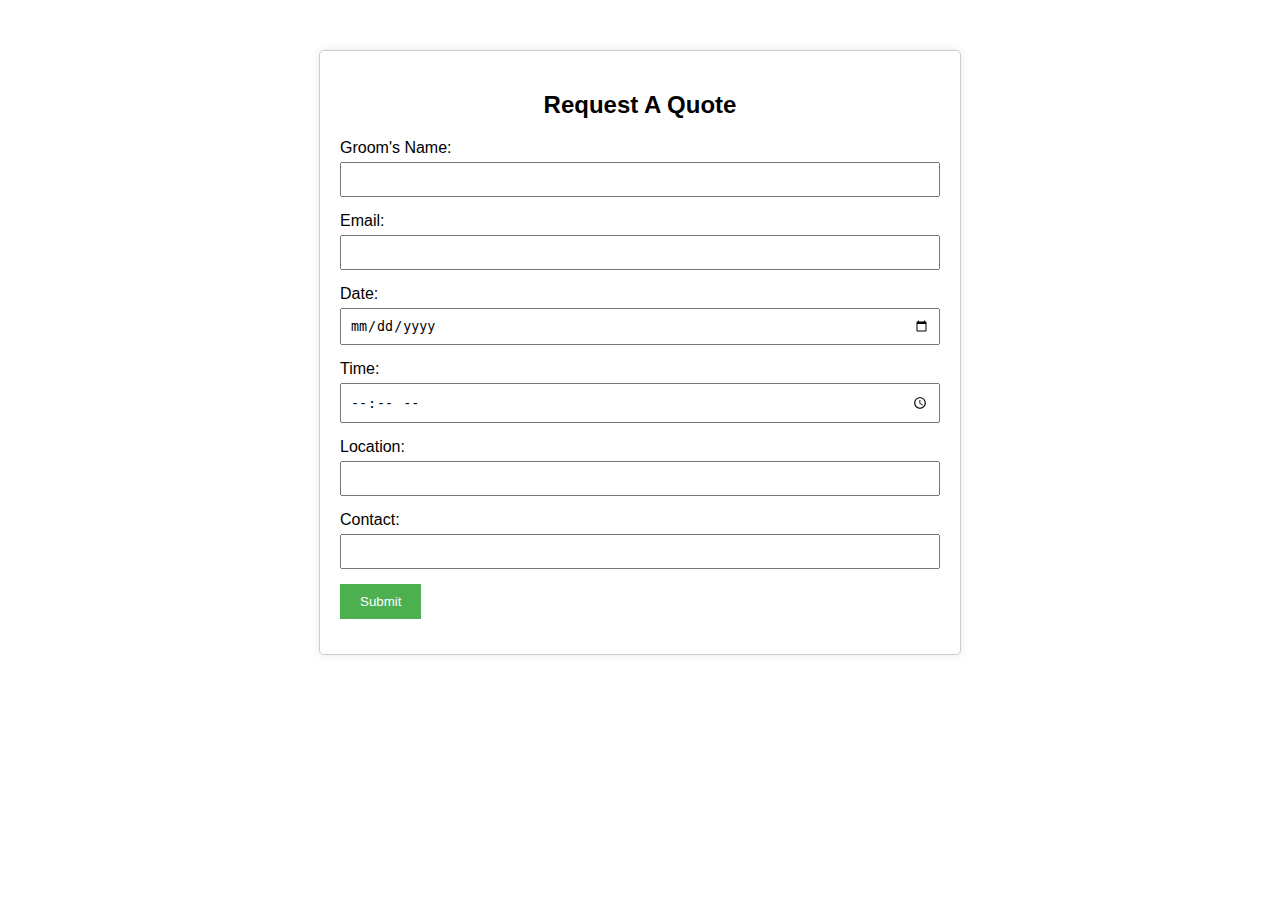
<file: index3.html>
<!DOCTYPE html>
<html>
<head>
    <title>LismoreLense.com</title>
    <style>
        body {
            font-family: Arial, sans-serif;
            margin: 50px;
        }
        .form-container {
            max-width: 600px;
            margin: auto;
            padding: 20px;
            border: 1px solid #ccc;
            border-radius: 5px;
            box-shadow: 0 0 10px rgba(0, 0, 0, 0.1);
        }
        .form-container h2 {
            text-align: center;
            margin-bottom: 20px;
        }
        .form-group {
            margin-bottom: 15px;
        }
        .form-group label {
            display: block;
            margin-bottom: 5px;
        }
        .form-group input, .form-group textarea {
            width: 100%;
            padding: 8px;
            box-sizing: border-box;
        }
        .form-group input[type="submit"] {
            width: auto;
            background-color: #4CAF50;
            color: white;
            border: none;
            padding: 10px 20px;
            cursor: pointer;
        }
        .form-group input[type="submit"]:hover {
            background-color: #0000;
        }
    </style>
</head>
<body>

<div class="form-container">
    <h2>Request A Quote</h2>

    <form action="connect.php" method="post">

        <div class="form-group">
            <label for="name">Groom's Name:</label>
            <input type="text" id="name" name="name" required>
        </div>
        <div class="form-group">
            <label for="email">Email:</label>
            <input type="email" id="email" name="email" required>
        </div>
        <div class="form-group">
            <label for="date">Date:</label>
            <input type="date" id="date" name="date" required>
        </div>
        <div class="form-group">
            <label for="time">Time:</label>
            <input type="time" id="time" name="time" required>
        </div>
        <div class="form-group">
            <label for="location">Location:</label>
            <input type="text" id="location" name="location" required>
        </div>
        <div class="form-group">
            <label for="contact">Contact:</label>
            <input type="tel" id="contact" name="contact" required>
        </div>
        <div class="form-group">
            <input type="submit" value="Submit">
        </div>
    </form>
</div>

</body>
</html>
</file>
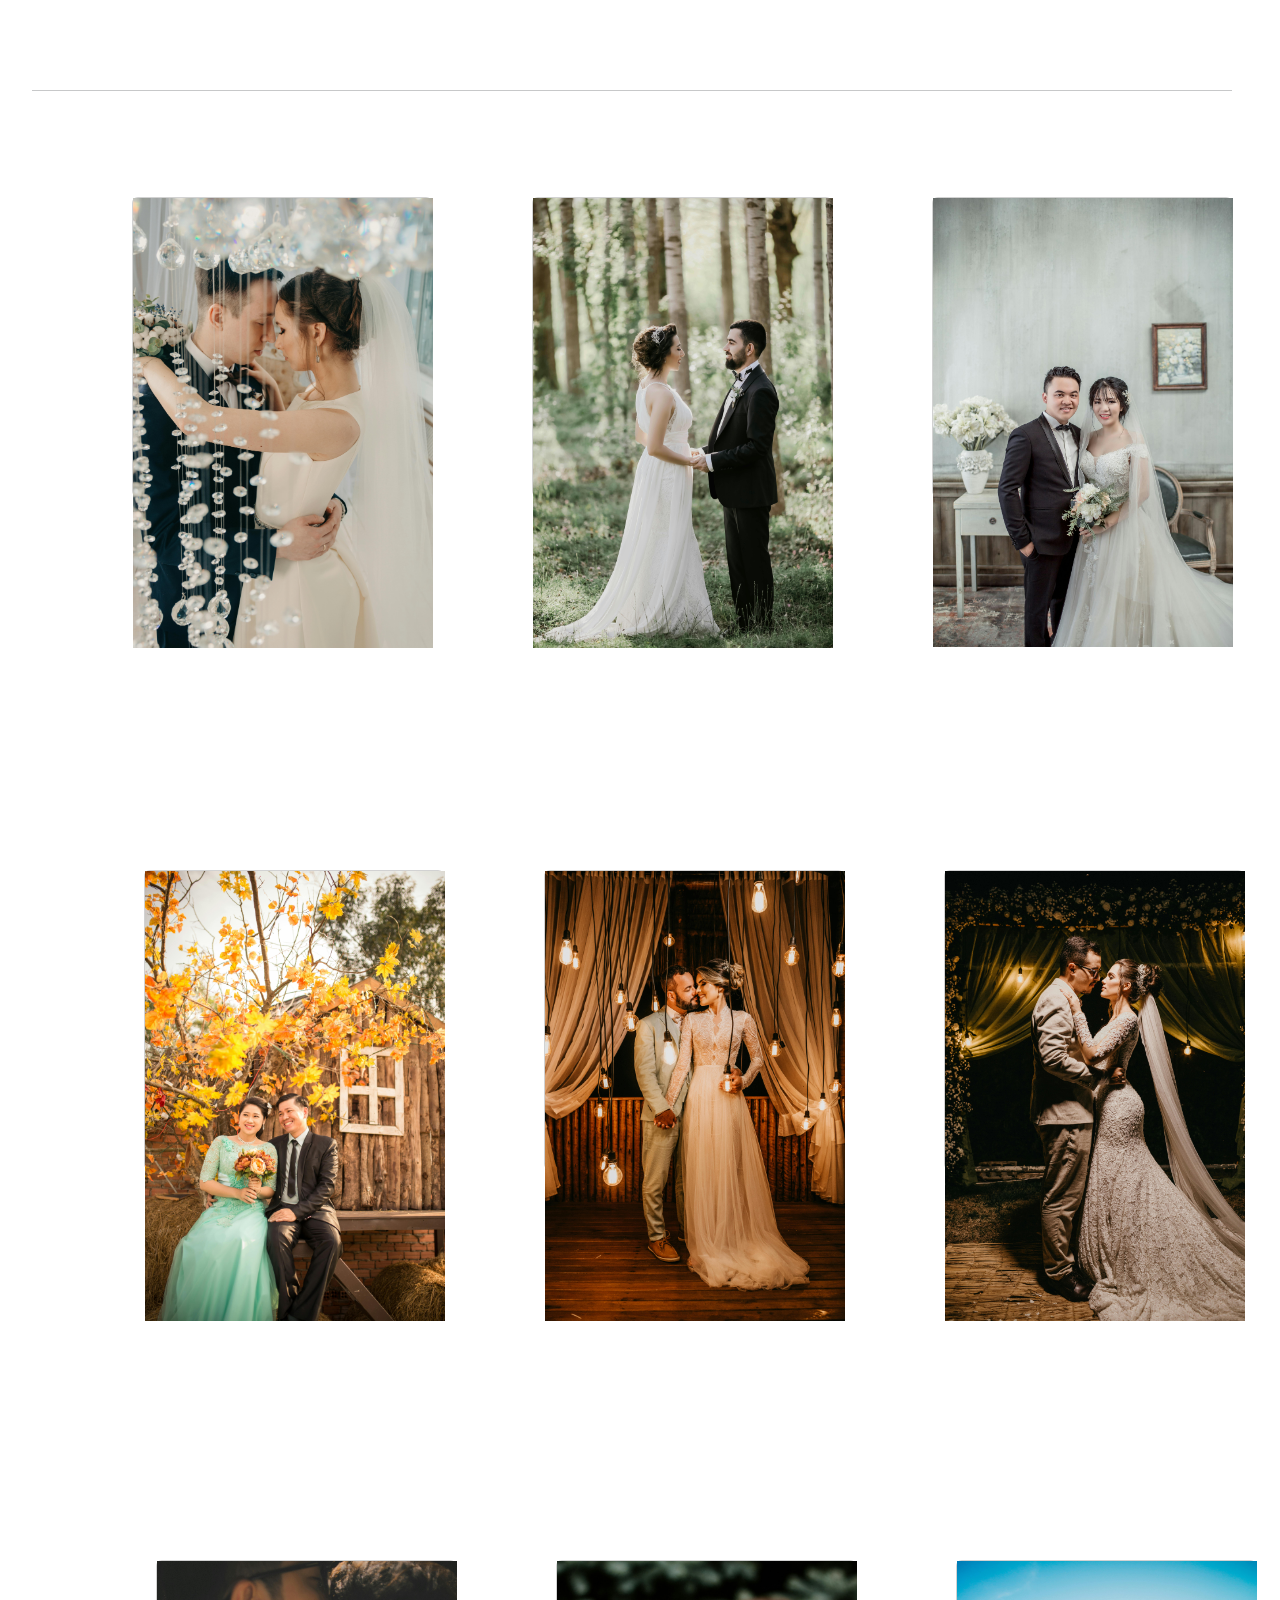
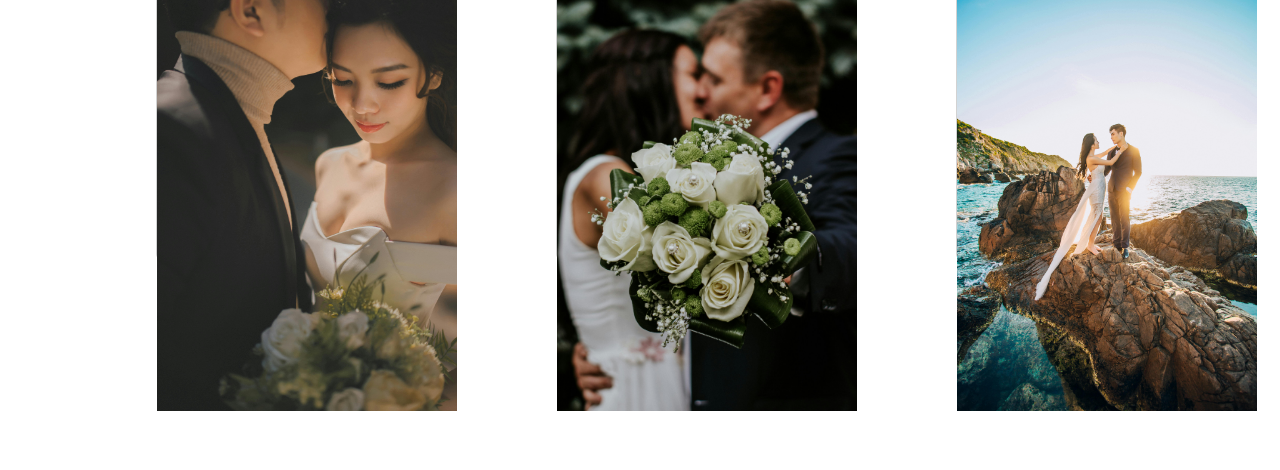
<file: index4.html>
<!DOCTYPE html>
<html>
<head>
	<meta charset="utf-8">
	<meta name="viewport" content="width=device-width, initial-scale=1">
	<title>LismoreLense.com</title>


<link href="https://cdn.jsdelivr.net/npm/bootstrap@5.3.3/dist/css/bootstrap.min.css" rel="stylesheet" integrity="sha384-QWTKZyjpPEjISv5WaRU9OFeRpok6YctnYmDr5pNlyT2bRjXh0JMhjY6hW+ALEwIH" crossorigin="anonymous">
<script src="https://cdn.jsdelivr.net/npm/bootstrap@5.3.3/dist/js/bootstrap.bundle.min.js" integrity="sha384-YvpcrYf0tY3lHB60NNkmXc5s9fDVZLESaAA55NDzOxhy9GkcIdslK1eN7N6jIeHz" crossorigin="anonymous"></script>
<script src="https://cdn.jsdelivr.net/npm/@popperjs/core@2.11.8/dist/umd/popper.min.js" integrity="sha384-I7E8VVD/ismYTF4hNIPjVp/Zjvgyol6VFvRkX/vR+Vc4jQkC+hVqc2pM8ODewa9r" crossorigin="anonymous"></script>
<script src="https://cdn.jsdelivr.net/npm/bootstrap@5.3.3/dist/js/bootstrap.min.js" integrity="sha384-0pUGZvbkm6XF6gxjEnlmuGrJXVbNuzT9qBBavbLwCsOGabYfZo0T0to5eqruptLy" crossorigin="anonymous"></script>

<link rel="stylesheet" type="text/css" href="style4.css">

</head>


<body>

<div class ="container">
   <div class="card_container">
    <hr>

      <div class="card">  
        <img src="img/r1.jpg">
       </div>

      <div class="card">  
         <img src="img/r2.jpg">
      </div>

       <div class="card">
        <img src="img/r3.jpg">
       </div>
   </div>

<div class ="container">
   <div class="card_container">

      <div class="card">  
        <img src="img/w4.jpg">
       </div>

      <div class="card">  
         <img src="img/w5.jpg">
      </div>

       <div class="card">
        <img src="img/w6.jpg">
       </div>
   </div>

   <div class ="container">
   <div class="card_container">

      <div class="card">  
        <img src="img/w7.jpg">
       </div>

      <div class="card">  
         <img src="img/w8.jpg">
      </div>

       <div class="card">
        <img src="img/w9.jpg">
       </div>
   </div>


  </div>


</body>

</html>
</file>
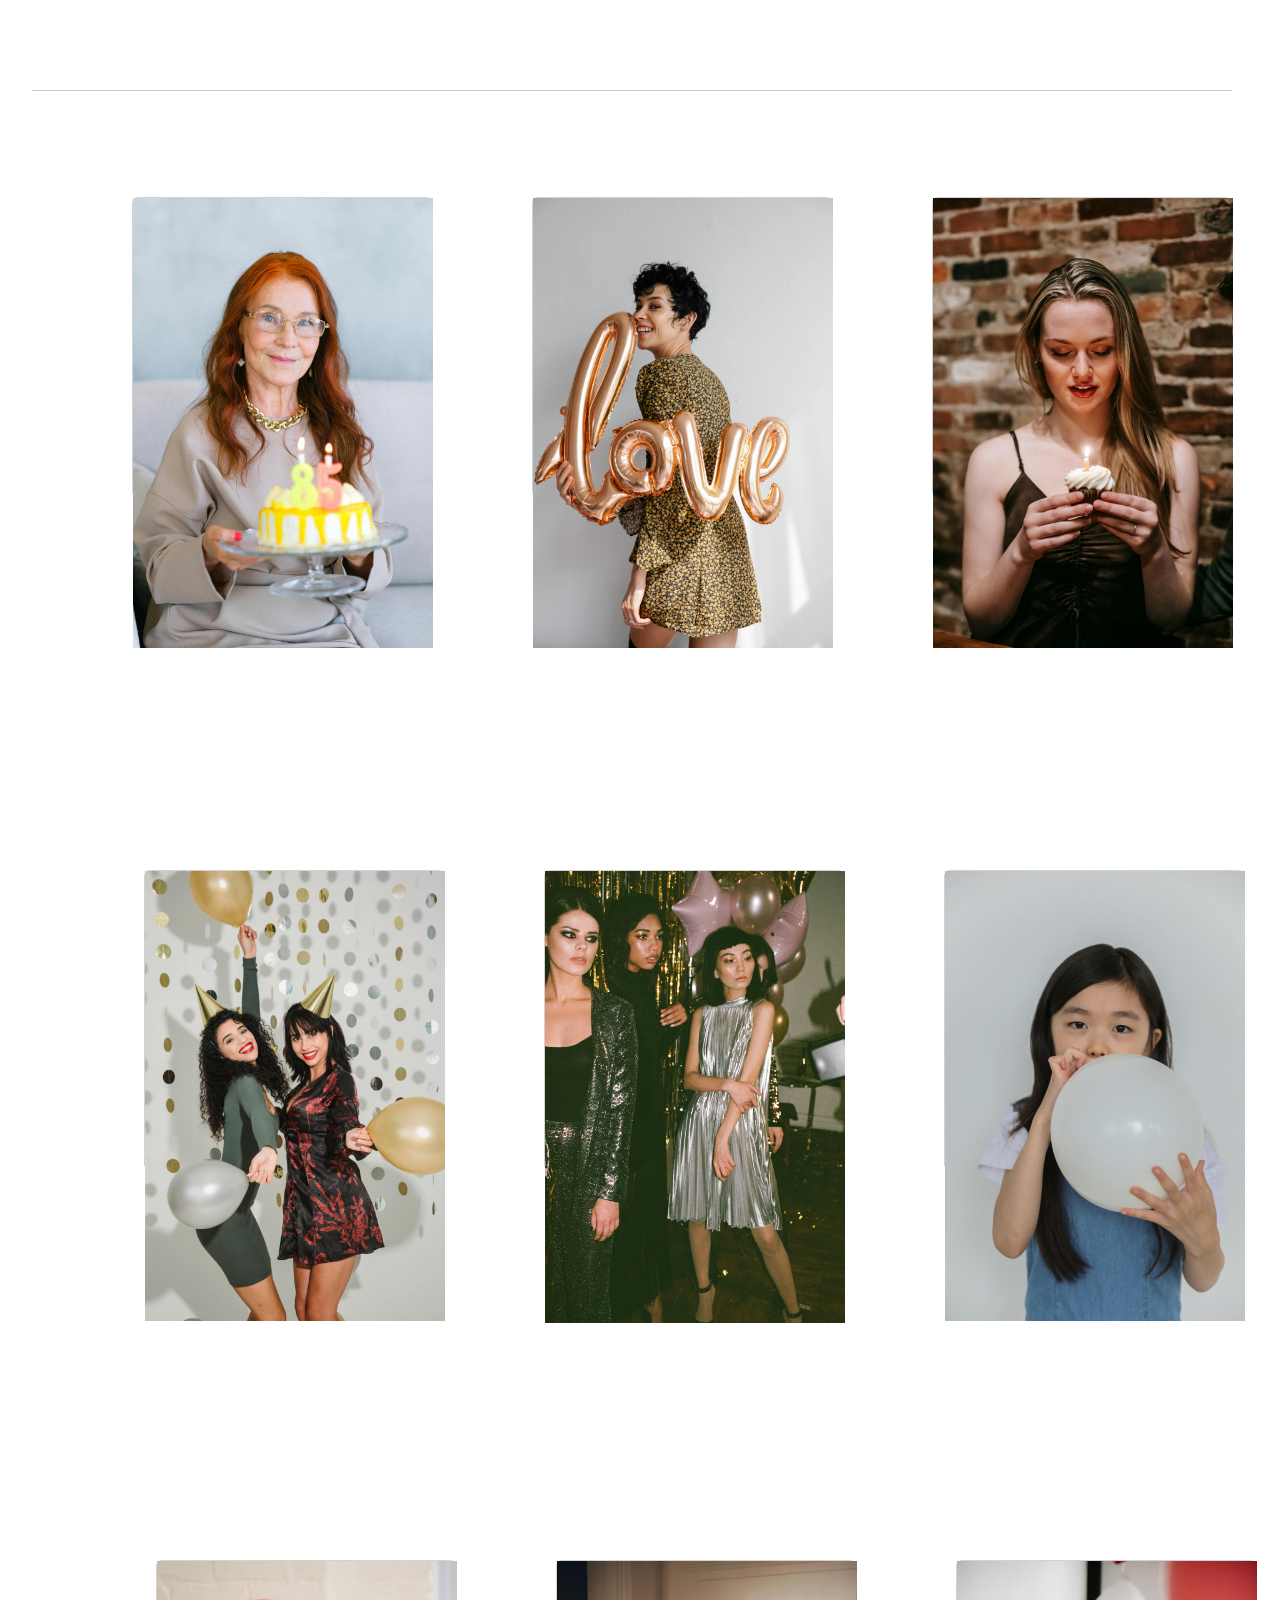
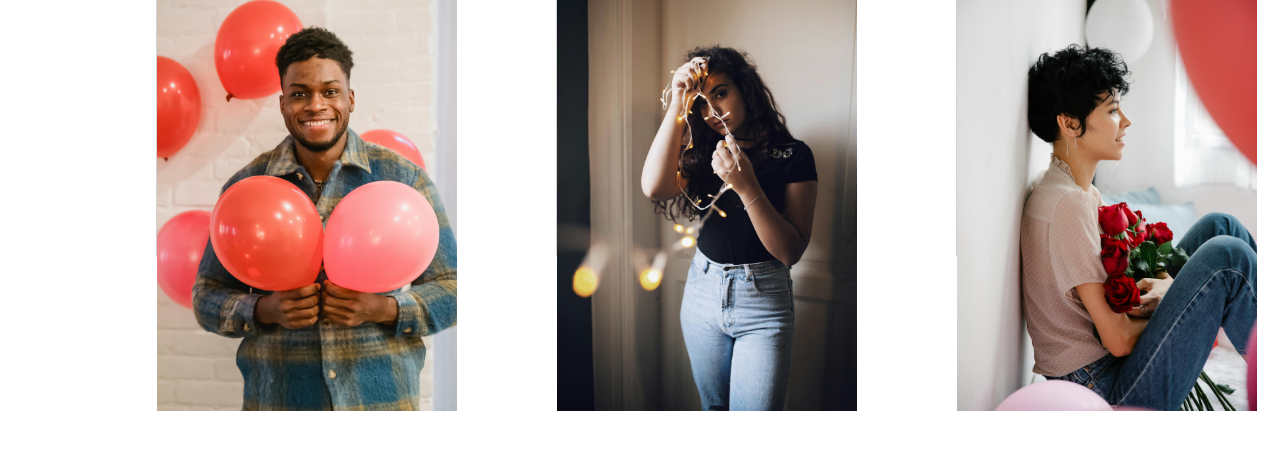
<file: index5.html>
<!DOCTYPE html>
<html>
<head>
   <meta charset="utf-8">
   <meta name="viewport" content="width=device-width, initial-scale=1">
   <title>LismoreLense.com</title>


<link href="https://cdn.jsdelivr.net/npm/bootstrap@5.3.3/dist/css/bootstrap.min.css" rel="stylesheet" integrity="sha384-QWTKZyjpPEjISv5WaRU9OFeRpok6YctnYmDr5pNlyT2bRjXh0JMhjY6hW+ALEwIH" crossorigin="anonymous">
<script src="https://cdn.jsdelivr.net/npm/bootstrap@5.3.3/dist/js/bootstrap.bundle.min.js" integrity="sha384-YvpcrYf0tY3lHB60NNkmXc5s9fDVZLESaAA55NDzOxhy9GkcIdslK1eN7N6jIeHz" crossorigin="anonymous"></script>
<script src="https://cdn.jsdelivr.net/npm/@popperjs/core@2.11.8/dist/umd/popper.min.js" integrity="sha384-I7E8VVD/ismYTF4hNIPjVp/Zjvgyol6VFvRkX/vR+Vc4jQkC+hVqc2pM8ODewa9r" crossorigin="anonymous"></script>
<script src="https://cdn.jsdelivr.net/npm/bootstrap@5.3.3/dist/js/bootstrap.min.js" integrity="sha384-0pUGZvbkm6XF6gxjEnlmuGrJXVbNuzT9qBBavbLwCsOGabYfZo0T0to5eqruptLy" crossorigin="anonymous"></script>

<link rel="stylesheet" type="text/css" href="style4.css">

</head>


<body>

<div class ="container">
   <div class="card_container">
    <hr>

      <div class="card">  
        <img src="img/b1.jpg">
       </div>

      <div class="card">  
         <img src="img/b2.jpg">
      </div>

       <div class="card">
        <img src="img/b3.jpg">
       </div>
   </div>

<div class ="container">
   <div class="card_container">

      <div class="card">  
        <img src="img/b4.jpg">
       </div>

      <div class="card">  
         <img src="img/b5.jpg">
      </div>

       <div class="card">
        <img src="img/b6.jpg">
       </div>
   </div>

   <div class ="container">
   <div class="card_container">

      <div class="card">  
        <img src="img/b7.jpg">
       </div>

      <div class="card">  
         <img src="img/b8.jpg">
      </div>

       <div class="card">
        <img src="img/b9.jpg">
       </div>
   </div>


  </div>


</body>

</html>
</file>
<file: style4.css>
div.container{
  width: 1200px;
	height:600px;
	margin:0px auto ;
}
.container .card_container{
	margin-top:30px;
	width: 1200px;
	height: 600px;
	margin-top: 90px;
	margin-left: -50px;
}
.card_container .card{
	width: 300px;
	height:300px;
	float: left;
	margin-left: 100px;
	margin-top: 90px;
}	
.card_container .card img{
	width: 300px;
	height:600px;
}
</file>
